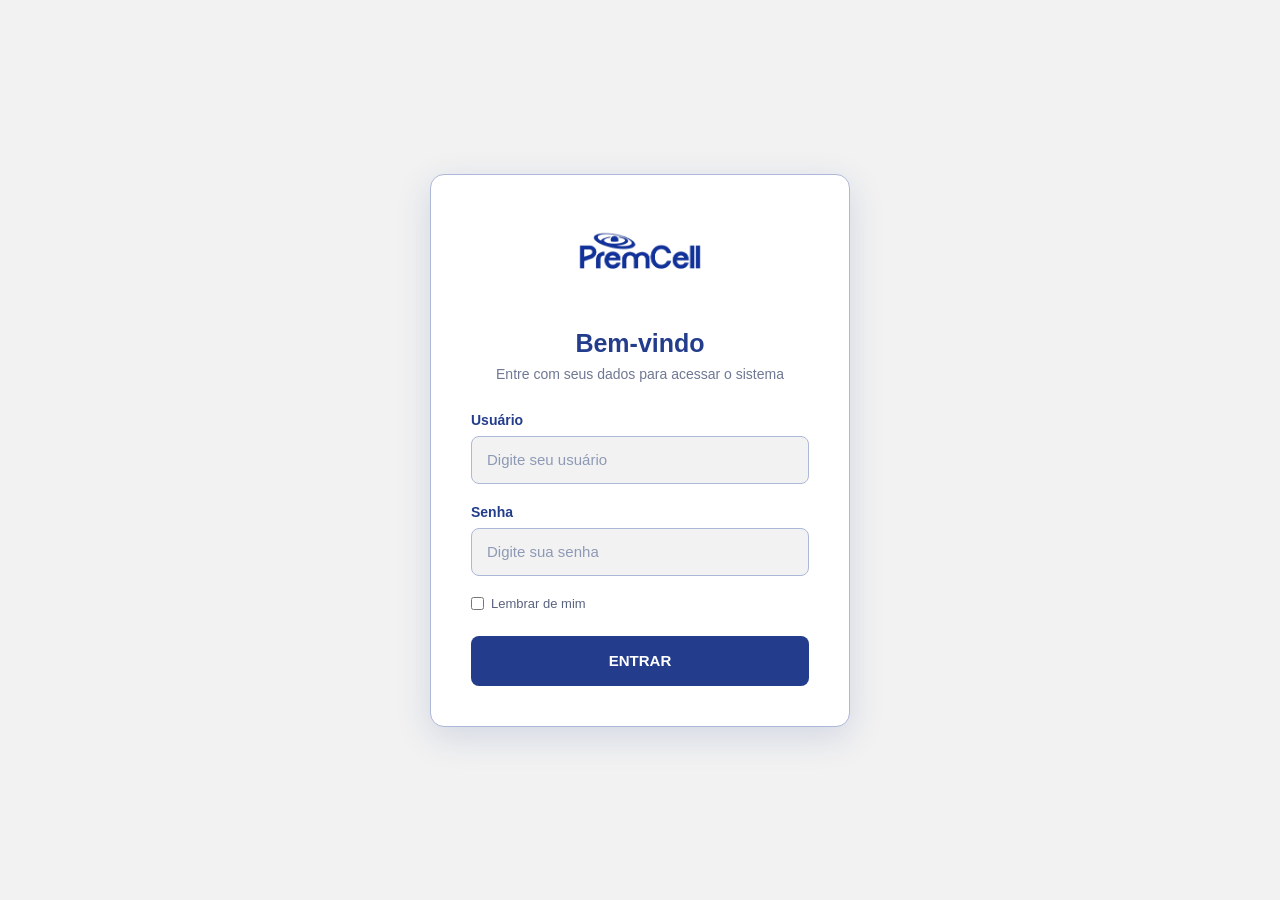
<file: index.html>
<!DOCTYPE html>
<html lang="pt-BR">
<head>
    <meta charset="UTF-8">
    <meta name="viewport" content="width=device-width, initial-scale=1.0">
    <title>Login | Gestão de EHS</title>
    <link rel="icon" type="image/png" href="/img/favicon (2).png">
    <style>
        * {
            margin: 0;
            padding: 0;
            box-sizing: border-box;
            font-family: Arial, Helvetica, sans-serif;
        }

        body {
            min-height: 100vh;
            display: flex;
            align-items: center;
            justify-content: center;
            background: #F2F2F2;
            padding: 20px;
        }

        .login-container {
            width: 100%;
            max-width: 420px;
            background: #FFFFFF;
            border-radius: 14px;
            padding: 40px;
            box-shadow: 0 10px 35px rgba(35, 61, 140, 0.15);
            border: 1px solid #ADB8D9;
        }

        .logo-container {
            text-align: center;
            margin-bottom: 30px;
        }

        .logo-container img {
            max-width: 200px;
            max-height: 80px;
            object-fit: contain;
        }

        .title {
            text-align: center;
            color: #233D8C;
            font-size: 25px;
            font-weight: 700;
            margin-bottom: 8px;
        }

        .subtitle {
            text-align: center;
            color: #6F7894;
            font-size: 14px;
            margin-bottom: 30px;
        }

        .input-group {
            margin-bottom: 20px;
        }

        .input-group label {
            display: block;
            color: #233D8C;
            font-size: 14px;
            font-weight: 600;
            margin-bottom: 8px;
        }

        .input-group input {
            width: 100%;
            height: 48px;
            padding: 0 15px;
            border: 1px solid #ADB8D9;
            border-radius: 8px;
            background: #F2F2F2;
            color: #233D8C;
            font-size: 15px;
            outline: none;
            transition: 0.2s ease;
        }

        .input-group input:focus {
            border-color: #2E4CA6;
            background: #FFFFFF;
            box-shadow: 0 0 0 3px rgba(46, 76, 166, 0.12);
        }

        .input-group input::placeholder {
            color: #8E99B5;
        }

        .options {
            display: flex;
            justify-content: space-between;
            align-items: center;
            margin-bottom: 25px;
            font-size: 13px;
        }

        .remember {
            display: flex;
            align-items: center;
            gap: 7px;
            color: #59637E;
        }

        .remember input {
            accent-color: #2E4CA6;
            cursor: pointer;
        }

        .login-err {
            color: #C42B2B;
            background: #F8E1DF;
            border-radius: 8px;
            padding: 10px 12px;
            font-size: 13px;
            margin-bottom: 16px;
        }

        .login-button {
            width: 100%;
            height: 50px;
            border: none;
            border-radius: 8px;
            background: #233D8C;
            color: #FFFFFF;
            font-size: 15px;
            font-weight: 700;
            cursor: pointer;
            transition: 0.2s ease;
        }

        .login-button:hover {
            background: #2E4CA6;
            transform: translateY(-1px);
            box-shadow: 0 5px 15px rgba(35, 61, 140, 0.25);
        }

        .login-button:active {
            transform: translateY(0);
        }

        .login-button:disabled {
            opacity: .6;
            cursor: not-allowed;
            transform: none;
            box-shadow: none;
        }

        @media (max-width: 480px) {
            .login-container {
                padding: 30px 25px;
            }

            .title {
                font-size: 22px;
            }
        }
    </style>
</head>
<body>
    <div class="login-container">
        <div class="logo-container">
            <img src="/img/logo_azul.png" alt="Logo da Empresa">
        </div>
        <h1 class="title">Bem-vindo</h1>
        <p class="subtitle">Entre com seus dados para acessar o sistema</p>

        <form id="formLogin" novalidate>
            <div class="input-group">
                <label for="usuario">Usuário</label>
                <input
                    type="text"
                    id="usuario"
                    name="usuario"
                    placeholder="Digite seu usuário"
                    autocomplete="username"
                    required
                >
            </div>

            <div class="input-group">
                <label for="senha">Senha</label>
                <input
                    type="password"
                    id="senha"
                    name="senha"
                    placeholder="Digite sua senha"
                    autocomplete="current-password"
                    required
                >
            </div>

            <div class="options">
                <label class="remember">
                    <input type="checkbox" name="lembrar" id="lembrar">
                    Lembrar de mim
                </label>
            </div>

            <p class="login-err" id="loginErr" role="alert" hidden></p>

            <button type="submit" class="login-button" id="btnEntrar">ENTRAR</button>
        </form>
    </div>

<script>
(function () {
    "use strict";
    const API_URL = "https://script.google.com/macros/s/AKfycbxIWkTRIDUxOQn-jck_wbDz6nRQhwmIXekt9RisXLwM41DEfiAPdMh4fdklM_HGYHfNgQ/exec";
    const DESTINO = "painel.html";
    const TROCA = "trocarSenha.html";
    const CHAVE = "ehs.sessao";

    const $ = s => document.querySelector(s);

    const destinoDe = usuario => (usuario && usuario.trocarSenha) ? TROCA : DESTINO;

    async function api(body) {
        const r = await fetch(API_URL, {
            method: "POST",
            headers: { "Content-Type": "text/plain;charset=utf-8" },
            body: JSON.stringify(body)
        });
        const txt = await r.text();
        try { return JSON.parse(txt); }
        catch (e) { throw new Error("O servidor não devolveu JSON. Publique uma nova versão do Web App."); }
    }

    function lerSessao() {
        try {
            return JSON.parse(localStorage.getItem(CHAVE) || sessionStorage.getItem(CHAVE) || "null");
        } catch (e) { return null; }
    }

    function limparSessao() {
        try { localStorage.removeItem(CHAVE); sessionStorage.removeItem(CHAVE); } catch (e) {}
    }
    (async function () {
        const s = lerSessao();
        if (!s || !s.token) return;
        try {
            const j = await api({ action: "sessao", token: s.token });
            if (j.ok) location.replace(destinoDe(j.usuario));
            else limparSessao();
        } catch (e) {}
    })();

    $("#formLogin").addEventListener("submit", async function (e) {
        e.preventDefault();
        const btn = $("#btnEntrar"), err = $("#loginErr");
        const usuario = $("#usuario").value.trim(), senha = $("#senha").value;

        err.hidden = true;
        if (!usuario || !senha) {
            err.textContent = "Informe usuário e senha.";
            err.hidden = false;
            return;
        }

        btn.disabled = true;
        btn.textContent = "ENTRANDO...";
        try {
            const j = await api({ action: "login", login: usuario, senha: senha });
            if (!j.ok) throw new Error(j.erro || "Falha no login.");

            limparSessao();
            const store = $("#lembrar").checked ? localStorage : sessionStorage;
            store.setItem(CHAVE, JSON.stringify({ token: j.token, usuario: j.usuario }));
            location.href = destinoDe(j.usuario);
        } catch (x) {
            err.textContent = x.message;
            err.hidden = false;
            btn.disabled = false;
            btn.textContent = "ENTRAR";
            $("#senha").value = "";
            $("#senha").focus();
        }
    });
})();
</script>
</body>
</html>
</file>
<file: css/style.css>
:root {
    --azul-escuro: #233D8C;
    --azul: #2E4CA6;
    --azul-claro: #ADB8D9;
    --fundo: #F2F2F2;
    --branco: #ffffff;
    --texto: #1c2540;
    --muted: #6b7494;

    --erro: #b3261e;
    --erro-fundo: #fbe9e7;
    --ok: #1b6e3a;
    --ok-fundo: #e6f4ea;
    --aviso: #8a5a00;
    --aviso-fundo: #fff3d6;

    /* severidades (registrar EHS) */
    --crit: #C42B2B;
    --alta: #D45E17;
    --media: #B98700;
    --baixa: #6E7F8C;

    /* layout */
    --largura: 1440px;     /* largura máxima do header e da main */
    --gutter: 40px;        /* espaço lateral do conteúdo */
    --topo-altura: 52px;   /* altura mínima do header */
    --logo-w: 200px;
    --logo-h: 54px;
}

* { box-sizing: border-box; }

/* Tamanho base da fonte do site (14px). Todos os rem abaixo escalam a partir daqui. */
html { font-size: 87.5%; }

body {
    margin: 0;
    font-size: 1rem;
    font-family: "Segoe UI", system-ui, -apple-system, Arial, sans-serif;
    background: var(--fundo);
    color: var(--texto);
}

/* ---------- Header (mais fino) ---------- */
.topo {
    background: var(--azul-escuro);
    color: var(--branco);
    border-bottom: 3px solid var(--azul-claro);
}

.topo-conteudo {
    max-width: var(--largura);
    margin: 0 auto;
    padding: 0 var(--gutter);
    min-height: var(--topo-altura);
    display: flex;
    align-items: center;
    justify-content: space-between;
    gap: 16px;
    flex-wrap: wrap;
}

/* Espaço reservado para a logo: ajuste --logo-w / --logo-h */
.logo {
    display: flex;
    align-items: center;
    justify-content: center;
    width: var(--logo-w);
    height: var(--logo-h);
    padding: 0;
    background: transparent;
    flex-shrink: 0;
}

.logo img {
    max-width: 100%;
    max-height: 100%;
    object-fit: contain;
    display: block;
}

.menu ul {
    list-style: none;
    margin: 0;
    padding: 0;
    display: flex;
    align-items: center;
    gap: 2px;
    flex-wrap: wrap;
}

.menu a {
    display: block;
    padding: 6px 12px;
    color: var(--branco);
    text-decoration: none;
    border-radius: 5px;
    font-size: 0.9rem;
}

.menu a:hover { background: var(--azul); }

.menu a[aria-current="page"] {
    background: var(--azul);
    box-shadow: inset 0 -2px 0 var(--azul-claro);
}

.usuario {
    display: block;
    font-size: 0.8rem;
    opacity: 0.9;
    padding: 0 8px;
}

a:focus-visible,
select:focus-visible,
input:focus-visible,
textarea:focus-visible,
button:focus-visible {
    outline: 3px solid var(--azul-claro);
    outline-offset: 2px;
}

/* ---------- Conteúdo (main mais larga) ---------- */
main {
    max-width: var(--largura);
    margin: 0 auto;
    padding: 32px var(--gutter) 56px;
}

h1 { margin: 0 0 24px; font-size: 1.6rem; color: var(--azul-escuro); }
h2 { margin: 0 0 16px; font-size: 1.1rem; color: var(--azul-escuro); }
h3 { margin: 0 0 8px; font-size: 1rem; color: var(--azul-escuro); }

.intro { margin: -12px 0 24px; color: var(--azul); font-size: 0.95rem; }

.bloco {
    background: var(--branco);
    border: 1px solid var(--azul-claro);
    border-radius: 10px;
    padding: 28px;
    margin-bottom: 24px;
}

.aviso {
    background: #FBE8DB;
    color: #8a3b0a;
    border: 1px solid var(--alta);
    border-radius: 8px;
    padding: 12px 16px;
    margin-bottom: 20px;
    font-size: 0.92rem;
}
.aviso[hidden] { display: none; }

.aviso-an {
    margin: -8px 0 24px;
    padding: 12px 16px;
    border-radius: 8px;
    border: 1px solid var(--erro);
    border-left-width: 6px;
    background: var(--erro-fundo);
    color: var(--erro);
    font-size: 0.92rem;
}
.aviso-an[hidden] { display: none; }

/* ---------- Formulários ---------- */
.filtros {
    display: grid;
    grid-template-columns: repeat(auto-fit, minmax(220px, 1fr));
    gap: 16px 20px;
}

.campo { display: flex; flex-direction: column; gap: 6px; }

.campo label,
label.campo {
    font-size: 0.9rem;
    font-weight: 600;
    color: var(--azul-escuro);
}

.campo select,
.campo input,
.campo textarea,
select.in,
input.in,
textarea {
    width: 100%;
    padding: 10px 12px;
    font: inherit;
    color: var(--texto);
    background: var(--fundo);
    border: 1px solid var(--azul-claro);
    border-radius: 6px;
}

.campo select:hover,
.campo input:hover,
.campo textarea:hover,
textarea:hover { border-color: var(--azul); }

.campo input[readonly] { background: #e4e8f4; cursor: not-allowed; }

textarea { resize: vertical; min-height: 60px; }
#problema, #raiz, #solucao, .porque textarea { min-height: 88px; }
textarea::placeholder { color: #6b77a3; font-style: italic; opacity: 1; }

/* ---------- Botões ---------- */
button {
    font: inherit;
    padding: 10px 20px;
    border-radius: 6px;
    border: 1px solid var(--azul);
    cursor: pointer;
}
button:disabled { opacity: 0.5; cursor: not-allowed; }

.primario { background: var(--azul); color: var(--branco); }
.primario:hover:not(:disabled) { background: var(--azul-escuro); }
.secundario { background: var(--branco); color: var(--azul); }
.secundario:hover:not(:disabled) { background: var(--fundo); }
.perigo { color: var(--crit); border-color: var(--crit); background: var(--branco); }
.pq { padding: 4px 10px; font-size: 0.85rem; }

.acoes { display: flex; gap: 12px; flex-wrap: wrap; align-items: center; }
.bloco + .acoes { margin-bottom: 32px; }   /* painel: botão Limpar abaixo dos blocos */

.muted { color: var(--muted); }
.small { font-size: 0.85rem; }
.err { color: var(--crit); font-size: 0.88rem; }

.vazio { padding: 24px; text-align: center; color: var(--muted); }
.colabs .vazio,
.rec .vazio { border: 1px dashed var(--azul-claro); border-radius: 8px; }
td.vazio { color: var(--azul); }

/* =====================================================================
   PAINEL
   ===================================================================== */

/* ---------- Itens de verificação ---------- */
.itens {
    list-style: none;
    margin: 0;
    padding: 0;
    display: grid;
    grid-template-columns: repeat(auto-fill, minmax(220px, 1fr));
    gap: 12px;
}

.itens label {
    display: flex;
    align-items: center;
    gap: 10px;
    padding: 12px 14px;
    background: var(--fundo);
    border: 1px solid var(--azul-claro);
    border-radius: 6px;
    cursor: pointer;
}
.itens label:hover { border-color: var(--azul); }
.itens input { width: 18px; height: 18px; accent-color: var(--azul); }

/* ---------- Tabelas / listas de registros ---------- */
.lista-cab {
    display: flex;
    align-items: baseline;
    justify-content: space-between;
    gap: 12px;
    flex-wrap: wrap;
    margin-bottom: 16px;
}
.lista-cab h2 { margin: 0; }
.contagem { font-size: 0.9rem; color: var(--azul); }

.tabela-wrap { overflow-x: auto; }

table { width: 100%; border-collapse: collapse; font-size: 0.92rem; }

th, td {
    padding: 10px 12px;
    text-align: left;
    border-bottom: 1px solid var(--azul-claro);
    vertical-align: top;
}

th {
    background: var(--fundo);
    color: var(--azul-escuro);
    font-weight: 600;
    white-space: nowrap;
    position: sticky;
    top: 0;
}

#listaRegistros td { white-space: nowrap; vertical-align: middle; }
td.nowrap { white-space: nowrap; }
td.desc { min-width: 220px; max-width: 360px; overflow-wrap: anywhere; }
.item-grupo { display: block; font-size: 0.8rem; color: var(--azul); }

tbody tr:hover { background: #f7f8fc; }

/* selos */
.selo {
    display: inline-block;
    padding: 2px 10px;
    border-radius: 999px;
    font-size: 0.82rem;
    font-weight: 600;
    white-space: nowrap;
}
.selo.nc, .selo.pendente { background: var(--erro-fundo); color: var(--erro); }
.selo.ok, .selo.concluida { background: var(--ok-fundo); color: var(--ok); }
.selo.andamento { background: var(--aviso-fundo); color: var(--aviso); }

.btn-detalhes,
.btn-abrir {
    padding: 6px 14px;
    font-size: 0.88rem;
    background: var(--branco);
    color: var(--azul);
}
.btn-abrir { white-space: nowrap; }
.btn-detalhes:hover,
.btn-abrir:hover { background: var(--azul); color: var(--branco); }

/* ---------- Causa raiz e solução (lista/modal do painel) ---------- */
.an-item {
    padding: 8px 10px;
    border-radius: 6px;
    margin-bottom: 6px;
    font-size: 0.88rem;
    overflow-wrap: anywhere;
}
.an-item:last-child { margin-bottom: 0; }
.an-item.raiz { background: var(--erro-fundo); border-left: 4px solid var(--erro); }
.an-item.sol { background: var(--ok-fundo); border-left: 4px solid var(--ok); }
.an-item.sem { background: var(--fundo); border-left: 4px dashed var(--azul-claro); color: var(--azul); }
.an-item a { color: var(--azul); font-weight: 600; }

.an-rotulo {
    display: block;
    margin-bottom: 2px;
    font-size: 0.75rem;
    font-weight: 700;
    text-transform: uppercase;
    letter-spacing: 0.03em;
    color: var(--azul-escuro);
}

.nc-analise {
    display: grid;
    gap: 10px;
    margin-top: 14px;
    padding-top: 14px;
    border-top: 1px dashed var(--azul-claro);
}
.nc-analise .an-item { font-size: 0.95rem; padding: 10px 12px; }
.nc-analise .an-rotulo { font-size: 0.85rem; margin-bottom: 4px; }
.nc-analise a { font-size: 0.9rem; }

/* ---------- Modais (painel e análise) ---------- */
dialog {
    width: min(760px, calc(100vw - 32px));
    max-height: calc(100vh - 48px);
    padding: 0;
    border: 1px solid var(--azul-claro);
    border-radius: 10px;
    color: var(--texto);
}
#modalAnalise { width: min(860px, calc(100vw - 32px)); }
dialog::backdrop { background: rgba(28, 37, 64, 0.5); }

.modal-cab {
    display: flex;
    justify-content: space-between;
    align-items: flex-start;
    gap: 16px;
    padding: 20px 24px;
    background: var(--azul-escuro);
    color: var(--branco);
    border-bottom: 4px solid var(--azul-claro);
}
.modal-cab h2 { color: var(--branco); margin: 0 0 4px; }
.modal-cab p { margin: 0; font-size: 0.9rem; opacity: 0.9; }
.modal-cab button { background: transparent; color: var(--branco); border-color: var(--azul-claro); padding: 6px 14px; }
.modal-cab button:hover { background: var(--azul); }

.modal-corpo { padding: 20px 24px 24px; overflow-y: auto; max-height: calc(100vh - 200px); }

.grupo-titulo { margin: 20px 0 10px; font-size: 1rem; color: var(--azul-escuro); }
.grupo-titulo:first-child { margin-top: 0; }

.nc-item {
    border: 1px solid var(--azul-claro);
    border-left: 5px solid var(--erro);
    border-radius: 6px;
    padding: 12px 14px;
    margin-bottom: 10px;
    background: var(--branco);
}
.nc-item h4 { margin: 0 0 8px; font-size: 0.98rem; }
.nc-item dl {
    display: grid;
    grid-template-columns: 150px 1fr;
    gap: 4px 12px;
    margin: 0;
    font-size: 0.9rem;
}
.nc-item dt { font-weight: 600; color: var(--azul-escuro); }
.nc-item dd { margin: 0; overflow-wrap: anywhere; }

/* =====================================================================
   ANÁLISE DE NC (5 porquês)
   ===================================================================== */

.resumo { display: flex; gap: 12px; flex-wrap: wrap; margin-top: 20px; }

.secao { margin-bottom: 24px; }
.secao h2 { margin-bottom: 6px; }
.secao.raiz { border-left: 6px solid var(--erro); padding-left: 16px; }
.secao.solucao { border-left: 6px solid var(--ok); padding-left: 16px; }
.dica { margin: 0 0 12px; font-size: 0.88rem; color: var(--azul); }

.nc-resumo {
    background: var(--erro-fundo);
    border-left: 5px solid var(--erro);
    border-radius: 6px;
    padding: 12px 14px;
    margin-bottom: 24px;
}
.nc-resumo h3 { margin: 0 0 8px; }
.nc-resumo dl {
    display: grid;
    grid-template-columns: 160px 1fr;
    gap: 4px 12px;
    margin: 0;
    font-size: 0.9rem;
}
.nc-resumo dt { font-weight: 600; color: var(--azul-escuro); }
.nc-resumo dd { margin: 0; overflow-wrap: anywhere; }

.porques { list-style: none; margin: 0; padding: 0; }
.porque { position: relative; padding-left: 56px; padding-bottom: 20px; }
.porque::before {
    content: "";
    position: absolute;
    left: 19px;
    top: 40px;
    bottom: 0;
    width: 2px;
    background: var(--azul-claro);
}
.porque:last-child { padding-bottom: 0; }
.porque:last-child::before { display: none; }

.num {
    position: absolute;
    left: 0;
    top: 0;
    width: 40px;
    height: 40px;
    border-radius: 50%;
    background: var(--azul);
    color: var(--branco);
    display: grid;
    place-items: center;
    font-weight: 700;
}
.porque.extra .num { background: var(--branco); color: var(--azul); border: 2px solid var(--azul); }

.porque-cab { display: flex; justify-content: space-between; align-items: center; gap: 12px; }
.remover { padding: 2px 10px; font-size: 0.82rem; background: var(--branco); color: var(--erro); border-color: var(--erro); }
.remover:hover { background: var(--erro); color: var(--branco); }
.adicionar { margin: 20px 0 0 56px; border-style: dashed; }

.modal-rodape { display: flex; align-items: center; gap: 12px; flex-wrap: wrap; }
.msg { font-size: 0.9rem; color: var(--ok); }
.msg.erro { color: var(--erro); }

/* =====================================================================
   REGISTRAR EHS
   ===================================================================== */

/* lista de colaboradores */
.colabs {
    list-style: none;
    margin: 16px 0 0;
    padding: 0;
    display: grid;
    grid-template-columns: repeat(auto-fill, minmax(270px, 1fr));
    gap: 12px;
}

.colab {
    width: 100%;
    text-align: left;
    display: flex;
    flex-direction: column;
    gap: 4px;
    padding: 12px 14px;
    background: var(--fundo);
    border: 1px solid var(--azul-claro);
    border-radius: 6px;
    color: var(--texto);
}
.colab:hover { border-color: var(--azul); background: var(--branco); }
.colab b { color: var(--azul-escuro); }

.pill {
    display: inline-block;
    padding: 1px 8px;
    border-radius: 10px;
    font-size: 0.76rem;
    font-weight: 600;
    background: #e4e8f4;
    color: var(--azul-escuro);
    width: fit-content;
}
.pill.ok { background: #DDEFE3; color: var(--ok); }
.pill.nc { background: #FBE8DB; color: var(--alta); }
.pill.crit { background: #F8E1DF; color: var(--crit); }

/* detalhe do colaborador */
.cab-det {
    display: flex;
    justify-content: space-between;
    align-items: center;
    gap: 12px;
    flex-wrap: wrap;
    margin-bottom: 16px;
}
.cab-det h1 { margin: 0; }

.reg { display: grid; grid-template-columns: minmax(0, 1fr) 380px; gap: 24px; align-items: start; }
.fgrid { display: grid; grid-template-columns: repeat(auto-fit, minmax(170px, 1fr)); gap: 12px; }

/* topo do formulário: campos à esquerda + integrantes da equipe à direita */
.form-topo {
    display: grid;
    grid-template-columns: minmax(0, 1fr) minmax(280px, 380px);
    gap: 24px;
    align-items: start;
    margin-top: 6px;
}
.integ-box {
    background: white;
    border: 1px solid var(--azul-claro);
    border-radius: 15px;
    padding: 14px 16px;
}
.integ-box h3 { margin: 0 0 6px; }

.seg {
    display: inline-flex;
    border: 1px solid var(--azul-claro);
    border-radius: 6px;
    overflow: hidden;
    flex-wrap: wrap;
}
.seg button {
    border: 0;
    border-radius: 0;
    background: var(--branco);
    color: var(--texto);
    padding: 8px 14px;
    border-right: 1px solid var(--azul-claro);
}
.seg button:last-child { border-right: 0; }
.seg button[aria-pressed="true"] { background: var(--azul); color: var(--branco); font-weight: 600; }

.eyebrow {
    font-size: 0.75rem;
    text-transform: uppercase;
    letter-spacing: 0.08em;
    color: var(--muted);
    font-weight: 600;
    margin-bottom: 6px;
}

/* checklist */
.ck-group { border-top: 1px solid var(--azul-claro); padding-top: 10px; margin-top: 14px; }
.ck-item {
    display: grid;
    grid-template-columns: minmax(0, 1fr) auto;
    gap: 6px 12px;
    align-items: center;
    padding: 6px 0;
    border-bottom: 1px dotted var(--azul-claro);
}
.ck-item small { display: block; color: var(--muted); font-size: 0.76rem; }

.tri { display: inline-flex; border: 1px solid var(--azul-claro); border-radius: 6px; overflow: hidden; }
.tri button {
    border: 0;
    border-radius: 0;
    background: var(--branco);
    color: var(--muted);
    padding: 4px 10px;
    font-size: 0.8rem;
    font-weight: 600;
    min-width: 42px;
    border-right: 1px solid var(--azul-claro);
}
.tri button:last-child { border-right: 0; }
.tri button[aria-pressed="true"][data-v="C"] { background: #DDEFE3; color: var(--ok); }
.tri button[aria-pressed="true"][data-v="NC"] { background: var(--crit); color: #fff; }
.tri button[aria-pressed="true"][data-v="NA"] { background: #e4e8f4; color: var(--azul-escuro); }
/* Resultado do dia e Tipo lado a lado */
.res-tipo{display:flex;flex-wrap:wrap;gap:14px 28px;margin-top:14px}
/* Criticidade (atividade sem EHS) com a mesma largura dos outros campos */
#rSemEhs{max-width:var(--campo-largura,210px)}
.nc-det {
    grid-column: 1 / -1;
    display: grid;
    grid-template-columns: repeat(auto-fit, minmax(160px, 1fr));
    gap: 8px;
    background: #F8E1DF;
    border-radius: 6px;
    padding: 10px;
    margin-top: 2px;
}
.nc-det .wide { grid-column: 1 / -1; }

.chk { display: flex; align-items: center; gap: 6px; font-size: 0.88rem; }
.chk input { width: auto; accent-color: var(--azul); }

.rodape {
    display: flex;
    justify-content: space-between;
    align-items: center;
    gap: 10px;
    flex-wrap: wrap;
    margin-top: 18px;
    padding-top: 14px;
    border-top: 1px solid var(--azul-claro);
}

.lista-mini { display: flex; flex-direction: column; max-height: 300px; overflow: auto; margin-top: 8px; }
.lista-mini label {
    display: flex;
    gap: 8px;
    align-items: center;
    padding: 5px 2px;
    font-size: 0.88rem;
    border-bottom: 1px dotted var(--azul-claro);
}
.lista-mini input { width: auto; accent-color: var(--azul); }

.rec > div {
    display: flex;
    justify-content: space-between;
    gap: 8px;
    padding: 8px 0;
    border-bottom: 1px solid #e4e8f4;
    font-size: 0.86rem;
}
.rec > div:last-child { border-bottom: 0; }

.lado { display: grid; gap: 24px; }
.lado .bloco { margin: 0; }

#toast {
    position: fixed;
    left: 50%;
    bottom: 20px;
    transform: translateX(-50%);
    background: var(--azul-escuro);
    color: #fff;
    padding: 10px 16px;
    border-radius: 6px;
    opacity: 0;
    transition: opacity 0.2s;
    pointer-events: none;
    z-index: 9;
}
#toast.on { opacity: 1; }

/* =====================================================================
   ESCOLHA MÚLTIPLA (multiselect.js) - usada em todo o sistema
   ===================================================================== */

.ms { position: relative; }
.ms-original { display: none !important; }

.ms-btn {
    width: 100%;
    display: flex;
    align-items: center;
    justify-content: space-between;
    gap: 8px;
    padding: 10px 12px;
    font: inherit;
    text-align: left;
    color: var(--texto);
    background: var(--fundo);
    border: 1px solid var(--azul-claro);
    border-radius: 6px;
}
.ms-btn:hover { border-color: var(--azul); }
.ms-btn[aria-expanded="true"] { border-color: var(--azul); background: var(--branco); }
.ms-rot { overflow: hidden; text-overflow: ellipsis; white-space: nowrap; }
.ms.tem .ms-rot { font-weight: 600; color: var(--azul-escuro); }
.ms-seta { font-size: 0.7rem; color: var(--azul); flex-shrink: 0; }

.ms-painel {
    position: absolute;
    z-index: 30;
    left: 0;
    right: 0;
    top: calc(100% + 4px);
    min-width: 200px;
    background: var(--branco);
    border: 1px solid var(--azul);
    border-radius: 6px;
    box-shadow: 0 8px 24px rgba(28, 37, 64, 0.18);
    padding: 6px;
}
.ms-painel[hidden] { display: none; }
.ms-busca[hidden] { display: none; }
.ms-busca { margin-bottom: 6px; padding: 6px 10px; }

.ms-lista { max-height: 240px; overflow-y: auto; }

.ms-op,
.campo .ms-op {
    display: flex;
    align-items: center;
    gap: 8px;
    padding: 6px 8px;
    border-radius: 4px;
    cursor: pointer;
    font-size: 0.92rem;
    font-weight: 400;
    color: var(--texto);
}
.ms-op[hidden] { display: none; }
.ms-op:hover { background: var(--fundo); }
.ms-op input,
.campo .ms-op input { width: auto; padding: 0; accent-color: var(--azul); }

.ms-vazio { padding: 8px; font-size: 0.88rem; color: var(--muted); }

.ms-acoes {
    display: flex;
    justify-content: flex-end;
    margin-top: 6px;
    padding-top: 6px;
    border-top: 1px solid var(--azul-claro);
}
.ms-acoes button {
    padding: 2px 8px;
    font-size: 0.82rem;
    border: 0;
    background: transparent;
    color: var(--azul);
}
.ms-acoes button:hover { text-decoration: underline; }

/* painel: itens verificados dentro do mesmo card dos filtros */
.filtros-itens {
    margin-top: 20px;
    padding-top: 16px;
    border-top: 1px solid var(--azul-claro);
}
.filtros-rodape {
    display: flex;
    justify-content: flex-end;
    margin-top: 20px;
}

/* =====================================================================
   RESPONSIVO
   ===================================================================== */

@media (max-width: 980px) {
    .reg { grid-template-columns: minmax(0, 1fr); }
}

@media (max-width: 760px) {
    :root { --gutter: 20px; }
    .form-topo { grid-template-columns: minmax(0, 1fr); }
}

@media (max-width: 640px) {
    .topo-conteudo { justify-content: center; padding: 8px 16px; }
    .menu ul { justify-content: center; }
    .nc-item dl,
    .nc-resumo dl { grid-template-columns: 1fr; }
    .porque { padding-left: 48px; }
    .adicionar { margin-left: 48px; }
}

/* =====================================================================
   IMPRESSÃO (análise de NC)
   ===================================================================== */

@media print {
    .topo, .bloco.lista, .filtros-bloco, .modal-rodape, .adicionar, .remover, .modal-cab button { display: none !important; }
    dialog { position: static; width: 100%; max-height: none; border: none; }
    .modal-corpo { max-height: none; overflow: visible; }
    body > main { display: none; }
}
/* =====================================================================
   selects.css - estilo único dos campos do sistema (compacto)
   Carregar por ÚLTIMO em TODAS as páginas (depois do style.css e de
   qualquer outro css, como o dasboard.css):
   <link rel="stylesheet" href="selects.css?v=4">
   Se este bloco estiver colado no fim do style.css, substitua o bloco
   antigo por este inteiro.
   Cobre: input, textarea, select nativo e multi-select (.ms-btn).
   Ajuste o tamanho só pelas variáveis abaixo.
   ===================================================================== */

:root {
    --sel-altura: 24px;         /* altura dos campos */
    --sel-fonte: 12px;          /* texto dentro dos campos */
    --rot-fonte: 11px;          /* texto dos rótulos */
    --campo-largura: 210px;     /* largura de cada campo nos filtros e formulários */
    --sel-raio: 5px;
    --sel-linha: #dde3f1;
    --sel-fundo: #f6f8fd;
    --sel-fundo-ativo: #e8edfa;
    --sel-destaque: var(--azul, #233d8c);
}

/* ---------- grade dos campos: colunas de largura fixa, alinhadas à esquerda ---------- */
.filtros,
.fgrid {
    display: grid !important;
    grid-template-columns: repeat(auto-fill, var(--campo-largura)) !important;
    justify-content: start;
    gap: 10px 16px !important;
}

/* ---------- campo + rótulo ---------- */
.campo { gap: 3px !important; }
.campo > label,
.campo label:not(.chk) {
    font-size: var(--rot-fonte) !important;
    font-weight: 600;
    line-height: 1.2 !important;
    margin: 0 !important;
}

/* ---------- input, select e campo de data ---------- */
select,
input:not([type="checkbox"]):not([type="radio"]):not([type="button"]):not([type="submit"]):not([type="file"]):not([type="range"]):not([type="color"]) {
    box-sizing: border-box !important;
    width: 100%;
    height: var(--sel-altura) !important;
    min-height: 0 !important;
    padding: 0 8px !important;
    font-family: inherit;
    font-size: var(--sel-fonte) !important;
    line-height: calc(var(--sel-altura) - 2px) !important;
    color: inherit;
    background-color: var(--sel-fundo);
    border: 1px solid var(--sel-linha);
    border-radius: var(--sel-raio) !important;
}

/* campos dentro de uma linha larga (.wide) ocupam a linha toda */
.campo.wide select,
.campo.wide input { max-width: 100%; }

/* ---------- textarea (mesmo visual, altura livre) ---------- */
textarea {
    box-sizing: border-box !important;
    width: 100%;
    min-height: 52px !important;
    padding: 5px 8px !important;
    font-family: inherit;
    font-size: var(--sel-fonte) !important;
    line-height: 1.4 !important;
    color: inherit;
    background-color: var(--sel-fundo);
    border: 1px solid var(--sel-linha);
    border-radius: var(--sel-raio) !important;
    resize: vertical;
}
#problema, #raiz, #solucao, .porque textarea { min-height: 72px !important; }

/* ---------- select: seta própria ---------- */
select {
    -webkit-appearance: none;
    appearance: none;
    padding-right: 22px !important;
    background-image: url("data:image/svg+xml,%3Csvg xmlns='http://www.w3.org/2000/svg' width='10' height='6' viewBox='0 0 10 6'%3E%3Cpath d='M1 1l4 4 4-4' fill='none' stroke='%236b77a3' stroke-width='1.6' stroke-linecap='round' stroke-linejoin='round'/%3E%3C/svg%3E");
    background-repeat: no-repeat;
    background-position: right 7px center;
}
select[multiple] {
    height: auto !important;
    padding: 3px 8px !important;
    background-image: none;
}

/* ---------- campo numérico: sem setas do navegador ---------- */
input[type="number"] { -moz-appearance: textfield; appearance: textfield; }
input[type="number"]::-webkit-outer-spin-button,
input[type="number"]::-webkit-inner-spin-button { -webkit-appearance: none; margin: 0; }

/* ---------- placeholder ---------- */
input::placeholder,
textarea::placeholder { color: #9aa3c0; opacity: 1; font-style: normal; }

/* ---------- hover, foco e desabilitado ---------- */
select:hover,
textarea:hover,
input:not([type="checkbox"]):not([type="radio"]):not([type="button"]):not([type="submit"]):not([type="file"]):not([type="range"]):not([type="color"]):hover {
    border-color: var(--sel-destaque);
}
select:focus,
textarea:focus,
input:not([type="checkbox"]):not([type="radio"]):not([type="button"]):not([type="submit"]):not([type="file"]):not([type="range"]):not([type="color"]):focus {
    outline: none;
    border-color: var(--sel-destaque);
    box-shadow: 0 0 0 2px rgba(35, 61, 140, .12);
}
select:disabled,
textarea:disabled,
input:disabled { opacity: .6; cursor: not-allowed; }
input[readonly] { background-color: #eef1f8; cursor: default; }

/* ---------- multi-select (multiselect.js) ---------- */
.ms-btn {
    height: var(--sel-altura) !important;
    min-height: 0 !important;
    padding: 0 8px !important;
    font-size: var(--sel-fonte) !important;
    line-height: calc(var(--sel-altura) - 2px) !important;
    border-radius: var(--sel-raio);
    background: var(--sel-fundo);
    border-color: var(--sel-linha);
}
.ms-btn:hover { border-color: var(--sel-destaque); }
.ms.tem .ms-btn {
    background: var(--sel-fundo-ativo);
    border-color: var(--sel-destaque);
}
.ms-painel { font-size: 12px; border-radius: var(--sel-raio); }
.ms-op { font-size: 12px !important; padding: 4px 8px !important; }

/* ---------- telas pequenas: campos ocupam a linha toda ---------- */
@media (max-width: 520px) {
    .filtros,
    .fgrid { grid-template-columns: 1fr !important; }
}

/* ---------- painel: todos os filtros em uma única linha ----------
   Pega só o bloco de filtros que tem o campo de data (o do painel);
   a lista de colaboradores do Registrar EHS não é afetada.
   Em telas estreitas (até 1200px) volta a quebrar em linhas. */
@media (min-width: 1201px) {
    .filtros:has(input[type="date"]) {
        grid-template-columns: none !important;
        grid-auto-flow: column;
        grid-auto-columns: minmax(0, 1fr);
    }
}
</file>
<file: css/dasboard.css>
body {
    --linha: #dde3f1;
    --sombra: 0 1px 2px rgba(35, 61, 140, .06), 0 3px 10px rgba(35, 61, 140, .05);
    --gap: 12px;
    background: #eef1f8;
}
main { padding-top: 16px; }
.bloco {
    border: 1px solid var(--linha);
    border-radius: 12px;
    box-shadow: var(--sombra);
}
.kpi-num,
.rk-val,
.selo { font-variant-numeric: tabular-nums; }

.tit-ico, .rk-ico, .kpi-ico { display: none; }

/* ---------- Faixa de título (enxuta) ---------- */
.hero {
    display: flex;
    align-items: center;
    justify-content: space-between;
    gap: 16px;
    margin-bottom: var(--gap);
    padding: 12px 20px;
    border-radius: 12px;
    color: #fff;
    background: linear-gradient(110deg, var(--azul-escuro) 0%, var(--azul) 75%, #4a68c4 100%);
    box-shadow: var(--sombra);
}
.hero-txt { display: flex; align-items: center; gap: 14px; flex-wrap: wrap; }
.hero h1 { margin: 0; font-size: 1.25rem; color: #fff; letter-spacing: -.01em; }
.hero p { display: none; }
.hero-tag {
    order: 2;
    padding: 2px 10px;
    border-radius: 999px;
    background: rgba(255, 255, 255, .16);
    font-size: .72rem;
    font-weight: 600;
}
.hero-selo { display: none; }

/* ---------- Filtros ---------- */
.bloco.compacto { padding: 10px 14px 12px; margin-bottom: var(--gap); }
.filtros-cab {
    display: flex; align-items: center; justify-content: space-between;
    gap: 12px; margin-bottom: 8px;
}
.filtros-cab h2 { margin: 0; font-size: .9rem; }
.filtros-cab .secundario { padding: 3px 10px; font-size: .78rem; border-radius: 999px; }

.filtros.filtros-uma-linha {
    display: grid;
    grid-template-columns: repeat(8, minmax(0, 1fr));
    gap: 8px;
}
.filtros-uma-linha .campo { gap: 2px; min-width: 0; margin: 0; }
.filtros-uma-linha .campo label {
    font-size: .7rem; font-weight: 600; color: var(--muted);
    white-space: nowrap; overflow: hidden; text-overflow: ellipsis;
}
/* campo de data (Dia) no mesmo tamanho dos selects */
.filtros-uma-linha input[type="date"] {
    width: 100%; box-sizing: border-box;
    height: 30px; padding: 0 6px;
    font-size: .78rem; font-family: inherit;
    border: 1px solid var(--linha); border-radius: 7px;
    background: #f6f8fd; color: inherit;
}
.filtros-uma-linha input[type="date"]:hover,
.filtros-uma-linha input[type="date"]:focus { border-color: var(--azul); outline: none; }
/* caixa do select reduzida */
.filtros-uma-linha .ms-btn {
    min-height: 0;
    height: 30px;
    padding: 0 8px;
    font-size: .78rem;
    line-height: 28px;
    border-radius: 7px;
    background: #f6f8fd;
    border-color: var(--linha);
}
.filtros-uma-linha .ms-btn:hover { border-color: var(--azul); }
.filtros-uma-linha .ms.tem .ms-btn { background: #e8edfa; border-color: var(--azul); }
.filtros-uma-linha .ms-painel { font-size: .8rem; }
.filtros-uma-linha .campo:nth-last-child(-n+2) .ms-painel { left: auto; right: 0; }

/* ---------- KPIs (número à esquerda, texto à direita) ---------- */
.kpis {
    display: grid;
    grid-template-columns: repeat(2, minmax(0, 1fr));
    gap: var(--gap);
    margin-bottom: var(--gap);
}
.kpi {
    position: relative;
    display: grid;
    grid-template-columns: auto 1fr;
    grid-template-areas: "num rot" "num sub";
    align-items: center;
    column-gap: 16px;
    padding: 12px 18px 14px;
    background: var(--branco);
    border: 1px solid var(--linha);
    border-radius: 12px;
    box-shadow: var(--sombra);
    overflow: hidden;
}
.kpi::after {
    content: ""; position: absolute; left: 0; right: 0; bottom: 0; height: 3px;
    background: var(--azul);
}
.kpi.pend::after { background: var(--alta); }
.kpi .kpi-num { grid-area: num; font-size: 2.2rem; font-weight: 700; line-height: 1; color: var(--azul-escuro); }
.kpi.pend .kpi-num { color: var(--alta); }
.kpi .kpi-rot { grid-area: rot; font-weight: 600; font-size: .92rem; color: var(--azul-escuro); align-self: end; }
.kpi .kpi-sub { grid-area: sub; font-size: .76rem; color: var(--muted); align-self: start; }

/* ---------- Gráficos ---------- */
.graficos {
    display: grid;
    grid-template-columns: repeat(4, minmax(0, 1fr));
    gap: var(--gap);
    margin-bottom: var(--gap);
}
.graficos .bloco { margin: 0; padding: 12px 16px 14px; }
.graficos .bloco h2 { margin: 0; font-size: .92rem; }
.graficos .rk-sub { margin-bottom: 10px; }

.gf-rosca { display: flex; align-items: center; gap: 12px; flex-wrap: wrap; }
.gf-donut { width: 112px; height: 112px; flex-shrink: 0; }
.gf-dn { font-size: 24px; font-weight: 700; fill: var(--azul-escuro); }
.gf-dr { font-size: 10px; fill: var(--muted); }

.gf-leg { list-style: none; margin: 0; padding: 0; display: grid; gap: 6px; flex: 1; min-width: 120px; font-size: .82rem; }
.gf-leg li { display: flex; align-items: center; gap: 7px; }
.gf-leg li span { flex: 1; }
.gf-leg i { width: 10px; height: 10px; border-radius: 3px; flex-shrink: 0; }
.gf-leg b { font-variant-numeric: tabular-nums; color: var(--azul-escuro); }
.gf-leg-linha { display: flex; gap: 16px; margin-top: 8px; flex: none; }
.gf-leg-linha li span { flex: none; }

.gf-bh { list-style: none; margin: 0; padding: 0; display: grid; gap: 9px; }
.gf-bh li { display: grid; grid-template-columns: 100px minmax(0, 1fr) 30px; gap: 8px; align-items: center; font-size: .82rem; }
.gf-bh-rot { overflow: hidden; text-overflow: ellipsis; white-space: nowrap; }
.gf-bh-trilho { height: 8px; background: #e8edfa; border-radius: 999px; overflow: hidden; }
.gf-bh-trilho i { display: block; height: 100%; border-radius: 999px; }
.gf-bh b { text-align: right; font-variant-numeric: tabular-nums; color: var(--azul-escuro); }

/* ---------- Rankings (grade 3 colunas sem buracos: 2+1 / 1+1+1 / 1+2) ---------- */
.rankings {
    display: grid;
    grid-template-columns: repeat(3, minmax(0, 1fr));
    gap: var(--gap);
    margin-bottom: var(--gap);
}
.rankings .rk-card:first-child { grid-column: span 2; }
.rankings .rk-card:last-child:nth-child(7) { grid-column: span 2; }
.rankings .bloco { margin: 0; padding: 12px 16px 14px; }

.rk-cab { margin-bottom: 10px; padding-left: 8px; border-left: 3px solid var(--azul); }
.rankings .bloco h2 { margin: 0; font-size: .92rem; }
.rk-sub { margin: 0; font-size: .74rem; color: var(--muted); }

.rk { list-style: none; margin: 0; padding: 0; display: grid; gap: 8px; }
.rk li {
    display: grid;
    grid-template-columns: 22px minmax(0, 1fr) auto;
    gap: 3px 8px;
    align-items: center;
}
.rk-pos {
    width: 22px; height: 22px; border-radius: 6px;
    display: grid; place-items: center;
    font-size: .74rem; font-weight: 700;
    background: #e8edfa; color: var(--azul-escuro);
}
.rk li:first-child .rk-pos { background: var(--crit); color: #fff; }
.rk-nome { overflow: hidden; text-overflow: ellipsis; white-space: nowrap; font-size: .84rem; font-weight: 600; }
.rk-nome small { display: block; font-weight: 400; color: var(--muted); font-size: .7rem; }
.rk-val { text-align: right; font-weight: 700; font-size: .9rem; color: var(--azul-escuro); }
.rk-val small { display: block; font-weight: 400; color: var(--muted); font-size: .68rem; }
.rk-barra { grid-column: 2 / -1; height: 5px; background: #e8edfa; border-radius: 999px; overflow: hidden; }
.rk-barra i {
    display: block; height: 100%; border-radius: 999px;
    background: linear-gradient(90deg, var(--azul), #5d7bd6);
}
.rk li:first-child .rk-barra i { background: linear-gradient(90deg, var(--crit), #e8624f); }
.rk-vazio { padding: 12px 0; color: var(--muted); font-size: .84rem; }

/* ---------- Tabela de registros (todas as páginas) ---------- */
.bloco[aria-live] { padding: 12px 16px 14px; }
.lista-cab { margin-bottom: 8px; }
.lista-cab h2 { margin: 0; font-size: .95rem; }
.contagem {
    padding: 2px 10px; border-radius: 999px;
    background: #e8edfa; color: var(--azul-escuro); font-weight: 600; font-size: .78rem;
}
.tabela-wrap { max-height: 480px; overflow: auto; border: 1px solid var(--linha); border-radius: 8px; }
table { font-size: .82rem; }
th,
td { padding: 7px 10px; }
th {
    background: #f1f4fb; color: var(--azul-escuro);
    font-size: .74rem; border-bottom: 2px solid var(--linha); z-index: 1;
    white-space: nowrap;
}
td { border-bottom: 1px solid #eaeef7; }
tbody tr:nth-child(even) { background: #fafbfe; }
tbody tr:hover { background: #eef2fc; }
tbody tr:last-child td { border-bottom: 0; }
.btn-detalhes { padding: 3px 10px; font-size: .76rem; }

.an-resumo { display: inline-flex; align-items: center; gap: 8px; }
.an-prog { width: 48px; height: 5px; background: #e8edfa; border-radius: 999px; overflow: hidden; }
.an-prog i { display: block; height: 100%; background: var(--ok); border-radius: 999px; }

/* ---------- Modal ---------- */
.modal-resumo { display: flex; gap: 6px; flex-wrap: wrap; margin-bottom: 12px; }
.nc-item-cab { display: flex; justify-content: space-between; align-items: flex-start; gap: 10px; margin-bottom: 6px; }
.nc-item-cab h4 { margin: 0; }
.nc-item.st-concluida { border-left-color: var(--ok); }
.nc-item.st-andamento { border-left-color: var(--aviso); }
.nc-analise { grid-template-columns: 1fr 1fr; }
.nc-analise > a,
.nc-analise > small { grid-column: 1 / -1; }

/* ---------- Responsivo ---------- */
@media (max-width: 1280px) {
    .rankings,
    .graficos { grid-template-columns: repeat(2, minmax(0, 1fr)); }
    .rankings .rk-card:first-child { grid-column: auto; }
    .rankings .rk-card:last-child:nth-child(7) { grid-column: span 2; }
}
@media (max-width: 1280px) {
    .filtros.filtros-uma-linha { grid-template-columns: repeat(4, minmax(0, 1fr)); }
}
@media (max-width: 760px) {
    .kpis, .rankings, .graficos { grid-template-columns: 1fr; }
    .rankings .rk-card:last-child:nth-child(7) { grid-column: auto; }
}
@media (max-width: 640px) {
    .filtros.filtros-uma-linha { grid-template-columns: repeat(2, minmax(0, 1fr)); }
    .nc-analise { grid-template-columns: 1fr; }
}
</file>
